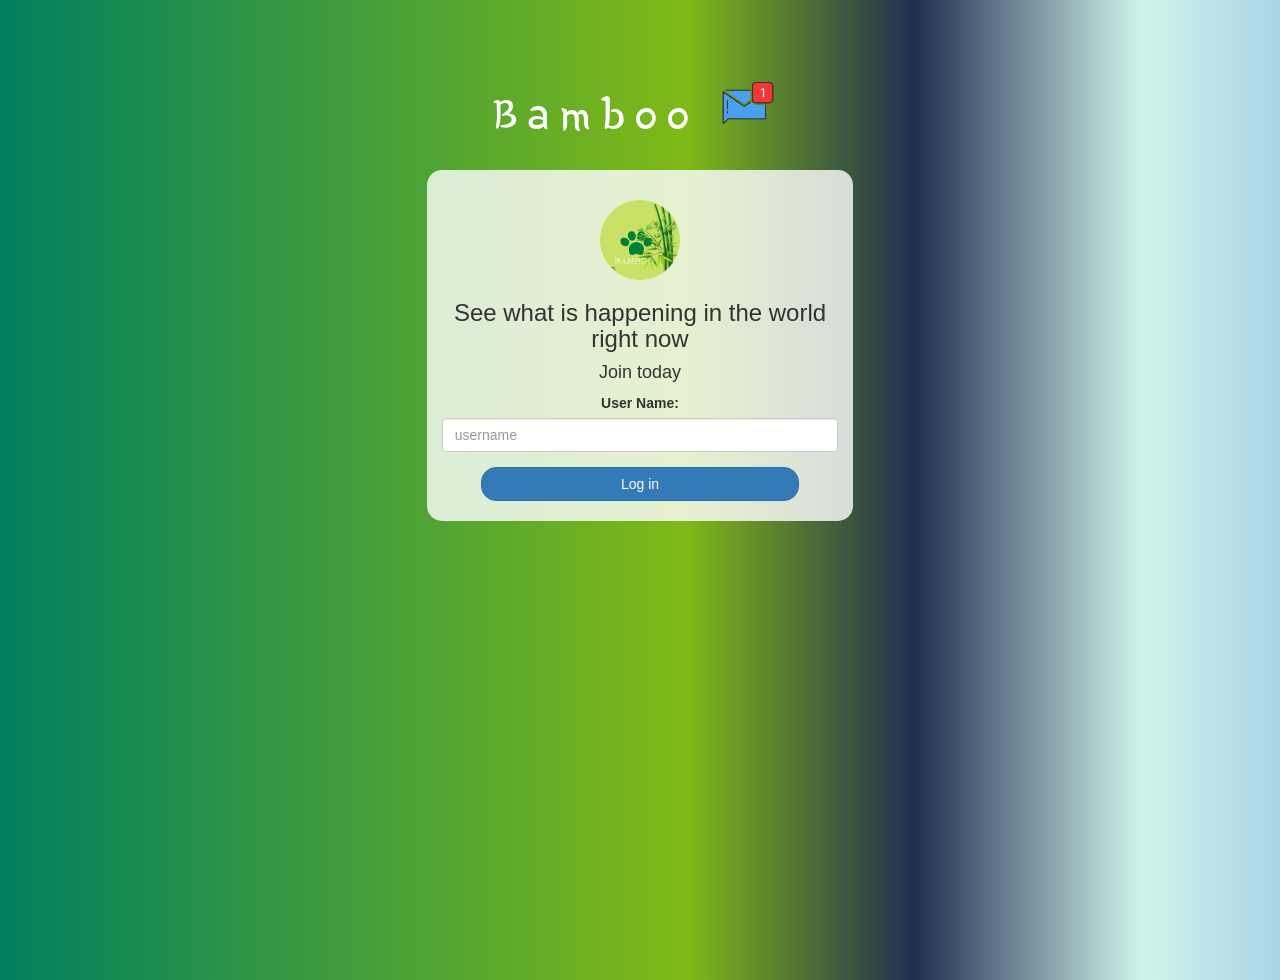
<file: index.html>
<!DOCTYPE html>
<html>
<head>
	<title>Bamboo</title>
<link href="https://fonts.googleapis.com/css?family=Yeon+Sung&display=swap" rel="stylesheet"><meta name="viewport" content="width=device-width, initial-scale=1">

<link rel="stylesheet" href="https://maxcdn.bootstrapcdn.com/bootstrap/3.4.0/css/bootstrap.min.css">
<script src="https://ajax.googleapis.com/ajax/libs/jquery/3.4.1/jquery.min.js"></script>
<script src="https://maxcdn.bootstrapcdn.com/bootstrap/3.4.0/js/bootstrap.min.js"></script>

<link rel="stylesheet" type="text/css" href="style.css">
<script src="kwitter.js"></script>
</head>
<body>
<center>
	<h1 class="header">	
		Bamboo	<sup>
	<img src="m2.png">
	</sup>
</h1>
	<div class="col-lg-4 col-md-6 col-sm-6 col-xs-11 login_div">
	<img src="logo.png" class="logo">
		<h3 >See what is happening in the world right now</h3>
		<h4 >Join  today</h4>
		<div class="form-group">
		  <label >User Name:</label>
			<input type="text"id="user_name"class="form-control"placeholder="username">
		</div>
		<button id="login_button" onclick="addUser()"class="btn btn-primary">Log in</button>
		<br><br>
	</div>
</center>
</body>
</html>
</file>
<file: style.css>
html, body
{
  height: 100%;
  margin: 0;
}

body
{
background-image:url(gradient.png);
}

.header
{
	color: white;font-family: 'Yeon Sung';font-size: 45px;letter-spacing: 10px;margin-top: 80px;
}
.header img
{
	width: 80px;margin-left: -15px;
}

.login_div
{
	background: rgba(255,255,255,0.8);float: none;border-radius: 15px;
}

.logo
{
	width: 80px;margin-top: 30px;border-radius: 40px;
}

#login_button
{
	width: 80%;border-radius: 15px;
}

.room_name
{
	cursor: pointer;
	font-size: 20px;
}


#logout
{
	font-size: 20px; float: right;
}


#output
{
	padding: 10px; width:80%;background: rgba(255,255,255,0.8);border-radius: 15px;
}

.input_div_room_page
{
	width: 80%;
}

.input_div label
{
	color: white;font-size: 20px;
}


.input_div_message_page
{
	position: fixed;bottom: 0px;width: 100%;background: rgba(255,255,255,0.8);
}
.input_div_message_page label
{
	color: black;
}
.input_div_message_page #msg
{
	width: 80%;
}
.input_div_message_page button
{
	margin-top: 15px;
	width: 50%; 
}
.color_white
{
	color: white
}

.user_tick
{
	width:20px;
}
.message_h4
{
	padding-left:5px;color:grey;
}
</file>
